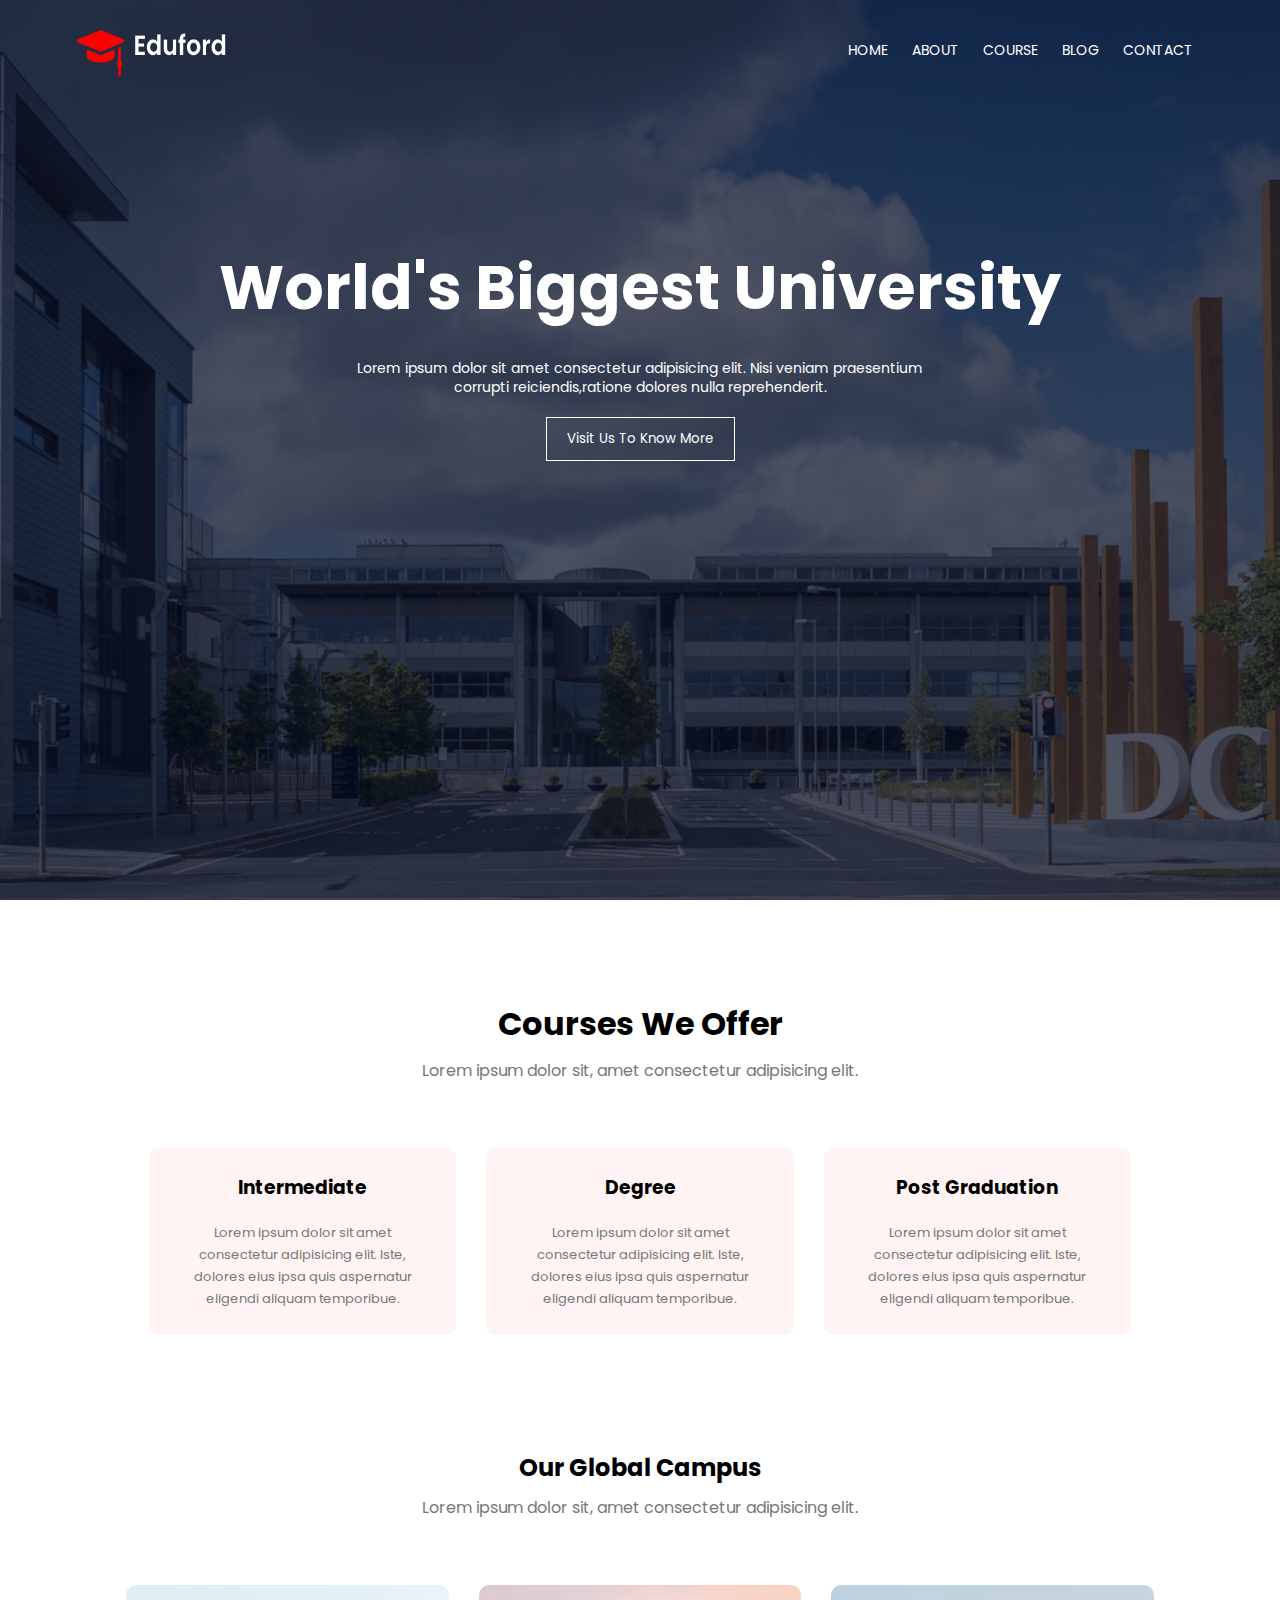
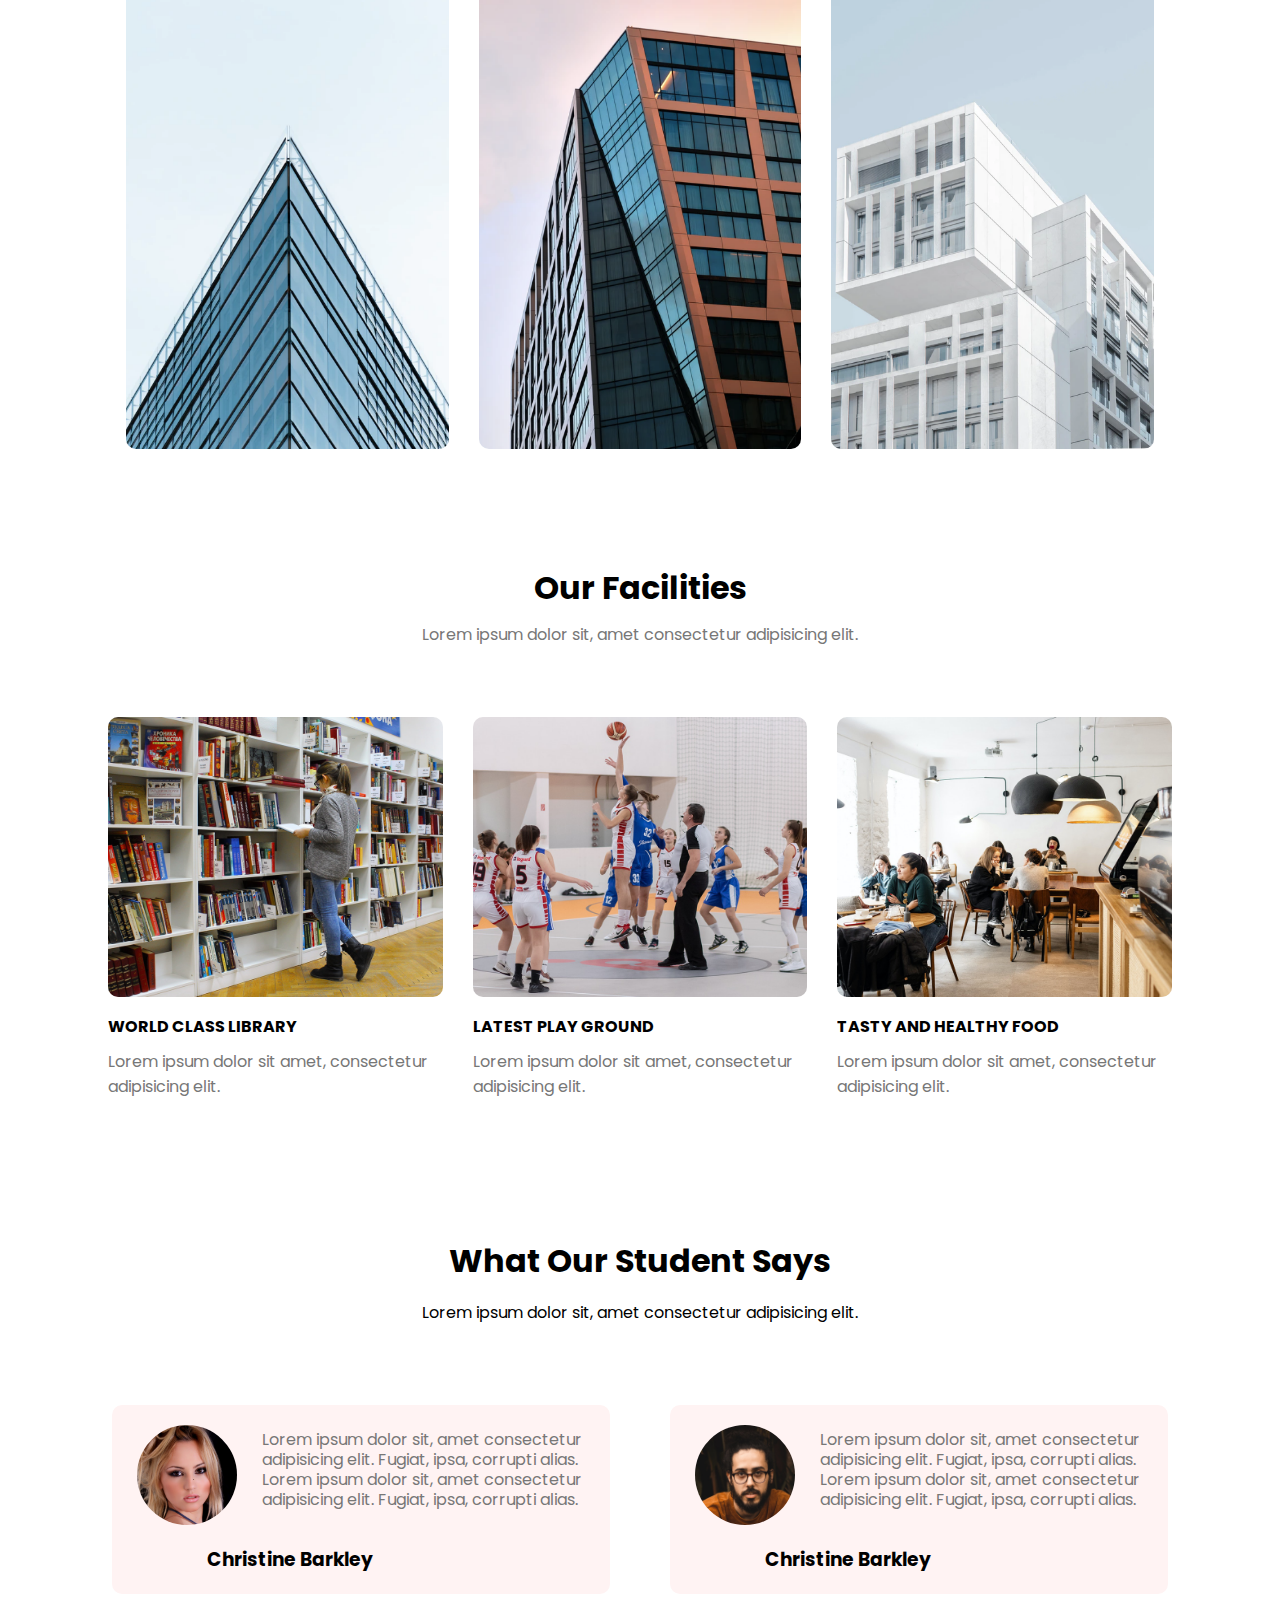
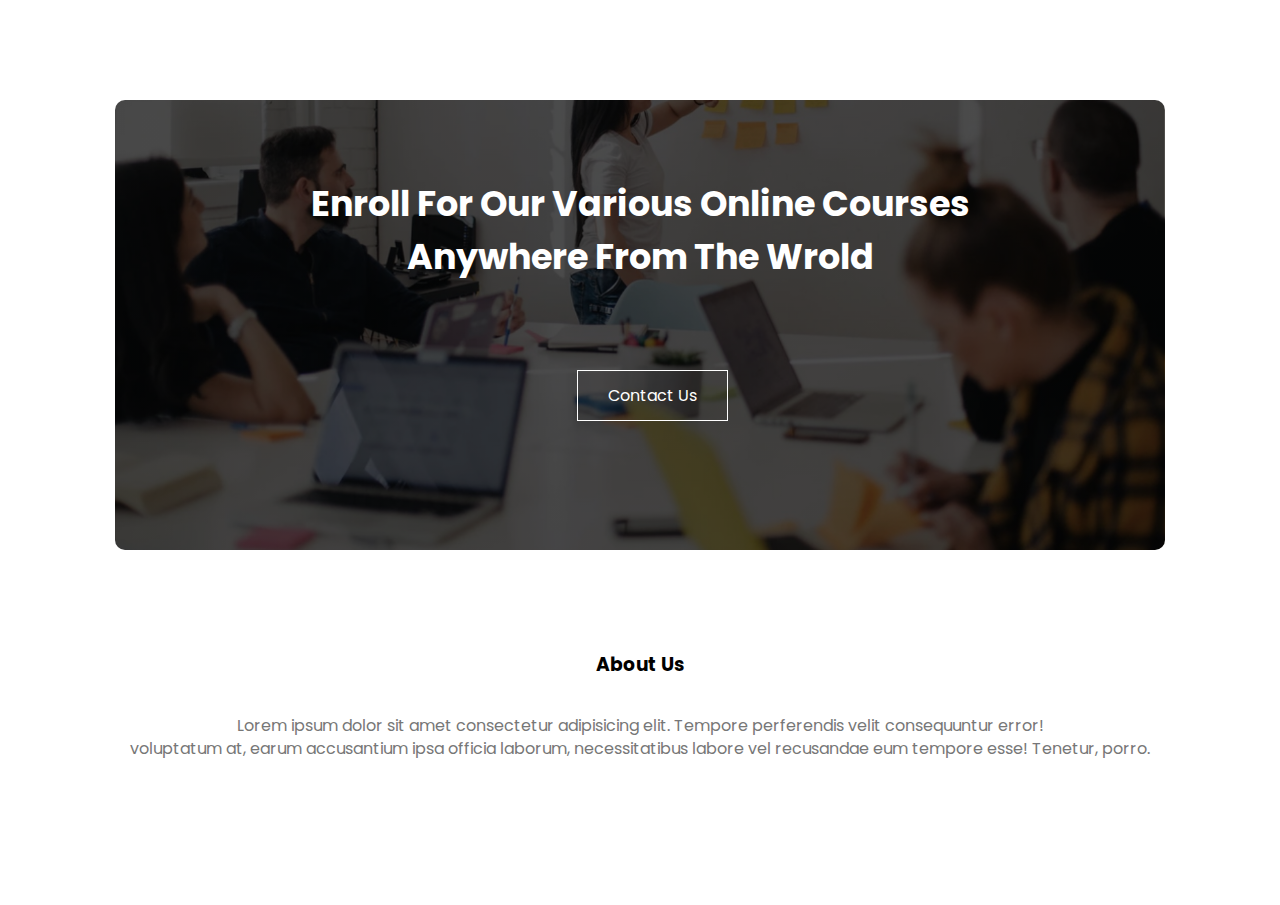
<file: index.html>
<!DOCTYPE html>
<html lang="en">
<head>
    <meta charset="UTF-8">
    <meta http-equiv="X-UA-Compatible" content="IE=edge">
    <meta name="viewport" content="width=device-width, initial-scale=1.0">
    <title>My University</title>
    <link rel="stylesheet" href="style.css">
    <link rel="preconnect" href="https://fonts.googleapis.com">
    <link rel="preconnect" href="https://fonts.gstatic.com" crossorigin>
    <link href="https://fonts.googleapis.com/css2?family=Josefin+Sans:wght@300&family=
    Poppins:wght@100;200;300;400;500&display=swap" rel="stylesheet">
    <link rel="stylesheet" href="https://cdnjs.cloudflare.com/ajax/libs/font-awesome/6.1.1/css/all.min.css" integrity="sha512-KfkfwYDsLkIlwQp6LFnl8zNdLGxu9YAA1QvwINks4PhcElQSvqcyVLLD9aMhXd13uQjoXtEKNosOWaZqXgel0g==" crossorigin="anonymous" referrerpolicy="no-referrer" />
</head>
<body>
      <!-- Hero Section -->
    <section class="hero">
     <nav class="nav">
        <img src="logo.png">
          
          <div class="list" id="menu">
            <i class="fa-solid fa-xmark" onclick="closemenu()"></i>
                <ul>
                    <li><a href="index.html">HOME</a></li>
                    <li><a href="about.html">ABOUT</a></li>
                    <li><a href="courses.html">COURSE</a></li>
                    <li><a href="blog.html">BLOG</a></li>
                    <li><a href="contactUs.html">CONTACT</a></li>
                </ul>
            </div>
             <i class="fa-solid fa-bars" onclick="openmenu()"></i>
        </nav>
        <div class="content">
            <h1>World's Biggest University</h1>
            <p>Lorem ipsum dolor sit amet consectetur adipisicing elit. Nisi veniam praesentium<br>
             corrupti reiciendis,ratione dolores nulla reprehenderit.</p>
            <button>Visit Us To Know More</button>
        </div>
    </section>
    <!-- Courses section -->
    <section class="courses">
        <div class="header">
            <h1>Courses We Offer</h1>
            <p>Lorem ipsum dolor sit, amet consectetur adipisicing elit.</p>
        </div>
        <div class="row">
            <div class="col">
                <h3>Intermediate</h3>
                <p>Lorem ipsum dolor sit amet consectetur adipisicing elit. Iste, dolores eius 
                    ipsa quis aspernatur eligendi aliquam temporibue.</p>
            </div>
            <div class="col">
                <h3>Degree</h3>
                <p>Lorem ipsum dolor sit amet consectetur adipisicing elit. Iste, dolores eius 
                    ipsa quis aspernatur eligendi aliquam temporibue.</p>
            </div>
            <div class="col">
                <h3>Post Graduation</h3>
                <p>Lorem ipsum dolor sit amet consectetur adipisicing elit. Iste, dolores eius 
                    ipsa quis aspernatur eligendi aliquam temporibue.</p>
            </div>
        </div>
    </section> 
    <!-- Section global campus -->
     <div class="global-campus">
        <div class="campus-header">
            <h1>Our Global Campus</h1>
            <p>Lorem ipsum dolor sit, amet consectetur adipisicing elit.</p>
        </div>
       <div class="campus-row">
        <div class="campus-col">
            <img src="london.png">
            <div class="layer">
                <h3>LONDON</h3>
            </div>
        </div>
        <div class="campus-col">
            <img src="newyork.png">
            <div class="layer">
                <h3>NEW YORK</h3>
            </div>
        </div>
        <div class="campus-col">
            <img src="washington.png">
            <div class="layer">
                <h3>WASHINGTON</h3>
            </div>
        </div>
       </div>
     
    </div> 
    <!-- Facilities -->
     <div class="facilities">
        <div class="facilities-header">
            <h1>Our Facilities</h1>
            <p>Lorem ipsum dolor sit, amet consectetur adipisicing elit.</p>
        </div>
        <div class="facilities-row">
            <div class="facilities-col">
                <img src="library.png">
                <h3>WORLD CLASS LIBRARY</h3>
                <P>Lorem ipsum dolor sit amet, consectetur adipisicing elit.</P>
            </div>
            <div class="facilities-col">
                <img src="basketball.png">
                <h3>LATEST PLAY GROUND</h3>
                <P>Lorem ipsum dolor sit amet, consectetur adipisicing elit. </P>
            </div>
            <div class="facilities-col">
                <img src="cafeteria.png">
                <h3>TASTY AND HEALTHY FOOD</h3>
                <P>Lorem ipsum dolor sit amet, consectetur adipisicing elit. </P>
            </div>
        </div>
    </div>
    
    <!-- students reviews -->
    <div class="reviews">
        <div class="reviews-header">
            <h1>What Our Student Says</h1>
            <p>Lorem ipsum dolor sit, amet consectetur adipisicing elit.</p>
        </div>
        <div class="reviews-row">
           <div class="reviews-col">
            <div class="rev">
                <img src="user1.jpg">
                <p>Lorem ipsum dolor sit, amet consectetur adipisicing elit. Fugiat, ipsa, corrupti alias.
                    Lorem ipsum dolor sit, amet consectetur adipisicing elit. Fugiat, ipsa, corrupti alias.
                </p>
            </div>
            <h3>Christine Barkley</h3>
            <div class="stars">
            <i class="fa-solid fa-star"></i>
            <i class="fa-solid fa-star"></i>
            <i class="fa-solid fa-star"></i>
            <i class="fa-solid fa-star"></i>
            <i class="fa-solid fa-star-half-stroke"></i>
            </div>
           
           </div>
        
        <div class="reviews-col">
            <div class="rev">
                <img src="user2.jpg">
                <p>Lorem ipsum dolor sit, amet consectetur adipisicing elit. Fugiat, ipsa, corrupti alias.
                    Lorem ipsum dolor sit, amet consectetur adipisicing elit. Fugiat, ipsa, corrupti alias.
                </p>
            </div>
            <h3>Christine Barkley</h3>
            <div class="stars">
                <i class="fa-solid fa-star"></i>
                <i class="fa-solid fa-star"></i>
                <i class="fa-solid fa-star"></i>
                <i class="fa-solid fa-star"></i>
                <i class="fa-solid fa-star-half-stroke"></i>
                </div>
           </div>
        </div>
    </div>
    <div class="enroll">
        <h1>Enroll For Our Various Online Courses <br>Anywhere From The Wrold</h1> 
       <a href="#">Contact Us</a>
    </div>
    <!-- footer -->
    <div class="footer">
        <h3>About Us</h3>
        <p>Lorem ipsum dolor sit amet consectetur adipisicing elit. Tempore perferendis velit consequuntur error! <br> voluptatum at, earum accusantium ipsa officia laborum, necessitatibus labore vel recusandae eum tempore esse! Tenetur, porro.</p>
        <i class="fa-brands fa-facebook-f"></i>
        <i class="fa-brands fa-instagram"></i>
        <i class="fa-brands fa-twitter"></i>
        <i class="fa-brands fa-linkedin-in"></i>
    </div>
     <script>
        var manu = document.getElementById("menu");
        function openmenu(){
            manu.style.right="0"
        }
        function closemenu(){
            manu.style.right =  "-200px"
        }
    </script> 
   
</body>
</html>
</file>
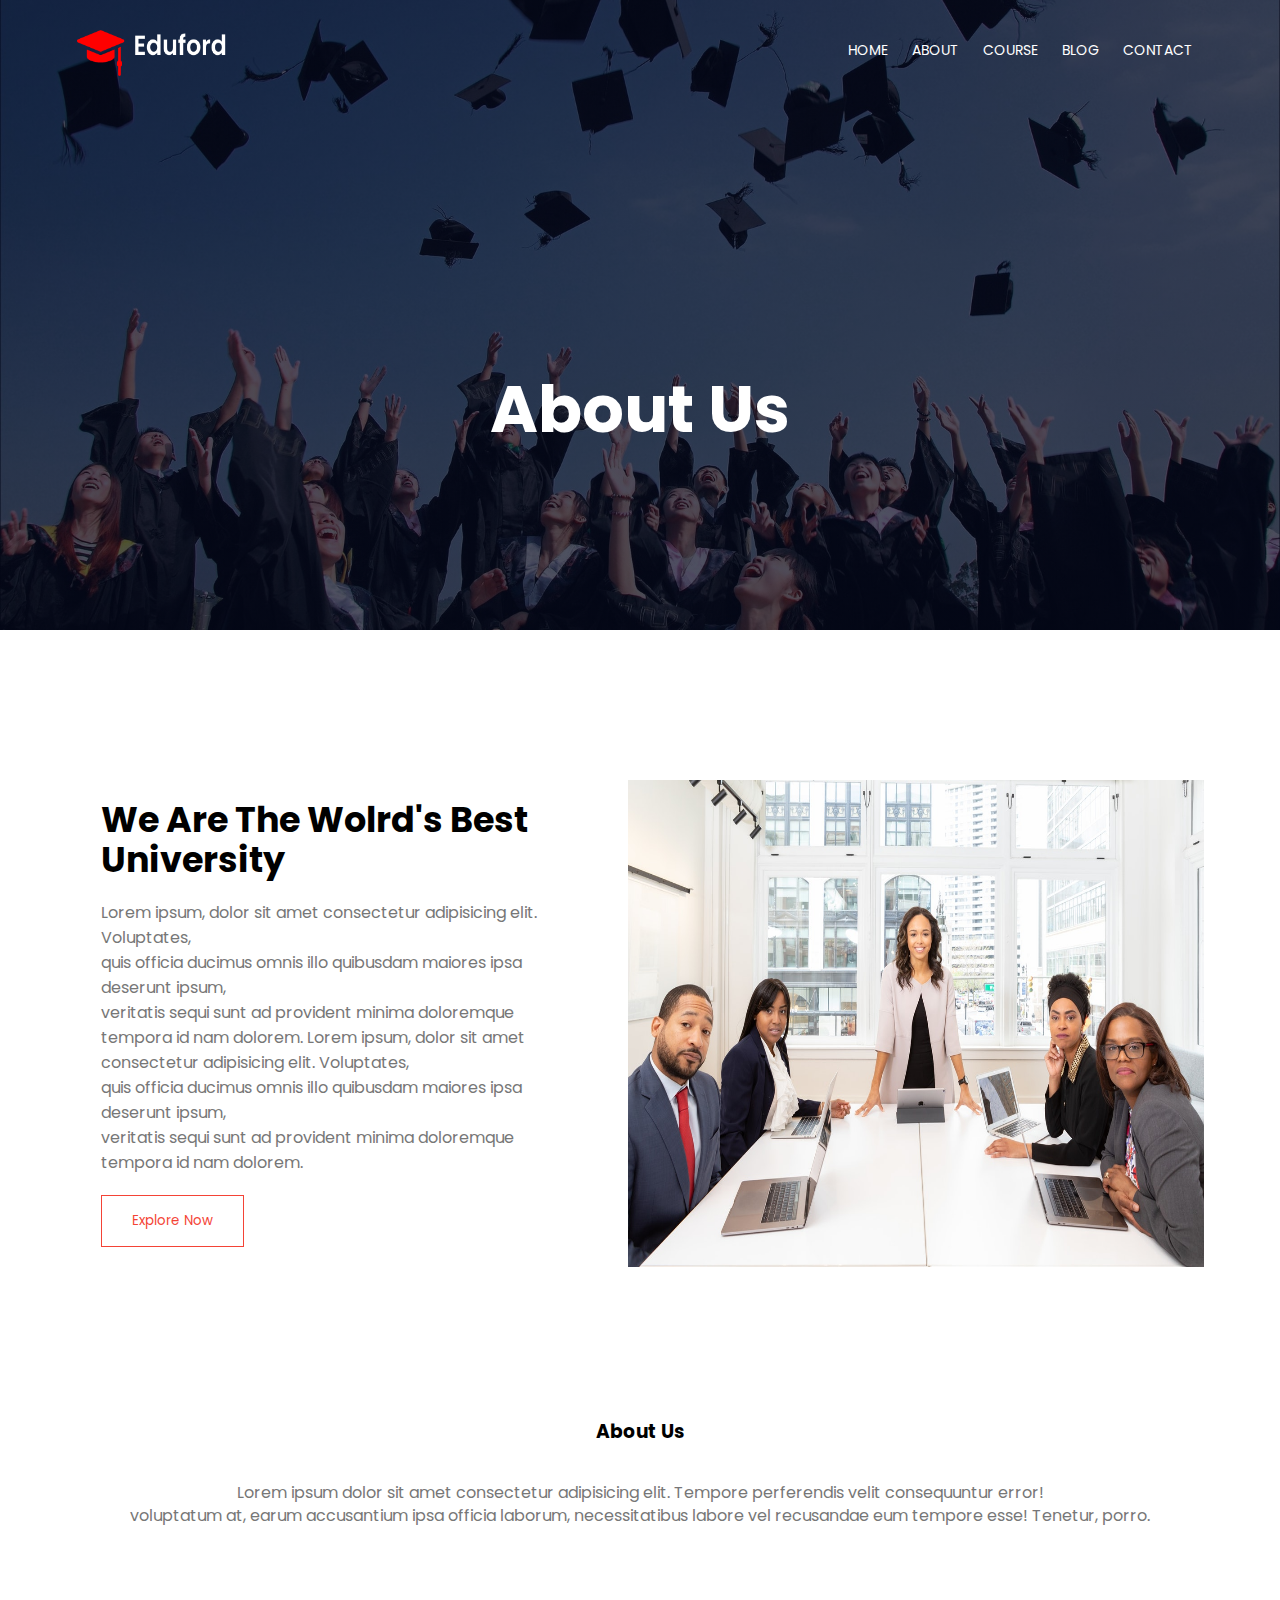
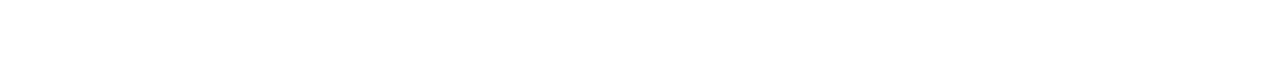
<file: about.html>
<!DOCTYPE html>
<html lang="en">
<head>
    <meta charset="UTF-8">
    <meta http-equiv="X-UA-Compatible" content="IE=edge">
    <meta name="viewport" content="width=device-width, initial-scale=1.0">
    <title>My University</title>
    <link rel="stylesheet" href="style.css">
    <link rel="preconnect" href="https://fonts.googleapis.com">
    <link rel="preconnect" href="https://fonts.gstatic.com" crossorigin>
    <link href="https://fonts.googleapis.com/css2?family=Josefin+Sans:wght@300&family=
    Poppins:wght@100;200;300;400;500&display=swap" rel="stylesheet">
    <link rel="stylesheet" href="https://cdnjs.cloudflare.com/ajax/libs/font-awesome/6.1.1/css/all.min.css" integrity="sha512-KfkfwYDsLkIlwQp6LFnl8zNdLGxu9YAA1QvwINks4PhcElQSvqcyVLLD9aMhXd13uQjoXtEKNosOWaZqXgel0g==" crossorigin="anonymous" referrerpolicy="no-referrer" />
</head>
<body>
      <!-- Hero Section -->
    <section class="sub-header">
     <nav class="nav">
        <img src="logo.png">
          
          <div class="list" id="menu">
            <i class="fa-solid fa-xmark" onclick="closemenu()"></i>
                <ul>
                    <li><a href="index.html">HOME</a></li>
                    <li><a href="about.html">ABOUT</a></li>
                    <li><a href="courses.html">COURSE</a></li>
                    <li><a href="blog.html">BLOG</a></li>
                    <li><a href="contactUs.html">CONTACT</a></li>
                </ul>
            </div>
             <i class="fa-solid fa-bars" onclick="openmenu()"></i>
        </nav>
        <div class="content">
           <h1 id="content-h1">About Us</h1>
        </div>
    </section>
    <section class="about-row">
        <div class="about-col-1">
            <h2>We Are The Wolrd's Best <br>University</h2>
            <p>Lorem ipsum, dolor sit amet consectetur adipisicing elit. Voluptates,<br>
             quis officia ducimus omnis illo quibusdam maiores ipsa deserunt ipsum, <br>veritatis sequi sunt ad provident minima doloremque tempora id nam dolorem.
             Lorem ipsum, dolor sit amet consectetur adipisicing elit. Voluptates,<br>
             quis officia ducimus omnis illo quibusdam maiores ipsa deserunt ipsum, <br>veritatis sequi sunt ad provident minima doloremque tempora id nam dolorem.</p>
             <button>Explore Now</button>
        </div>
        <div class="about-col-2">
           <img src="about.jpg">
        </div>
    </section>
    
    <!-- footer -->
    <div class="footer">
        <h3>About Us</h3>
        <p>Lorem ipsum dolor sit amet consectetur adipisicing elit. Tempore perferendis velit consequuntur error! <br> voluptatum at, earum accusantium ipsa officia laborum, necessitatibus labore vel recusandae eum tempore esse! Tenetur, porro.</p>
        <i class="fa-brands fa-facebook-f"></i>
        <i class="fa-brands fa-instagram"></i>
        <i class="fa-brands fa-twitter"></i>
        <i class="fa-brands fa-linkedin-in"></i>
    </div>
     <script>
        var manu = document.getElementById("menu");
        function openmenu(){
            manu.style.right="0"
        }
        function closemenu(){
            manu.style.right =  "-200px"
        }
    </script> 
   
</body>
</html>
</file>
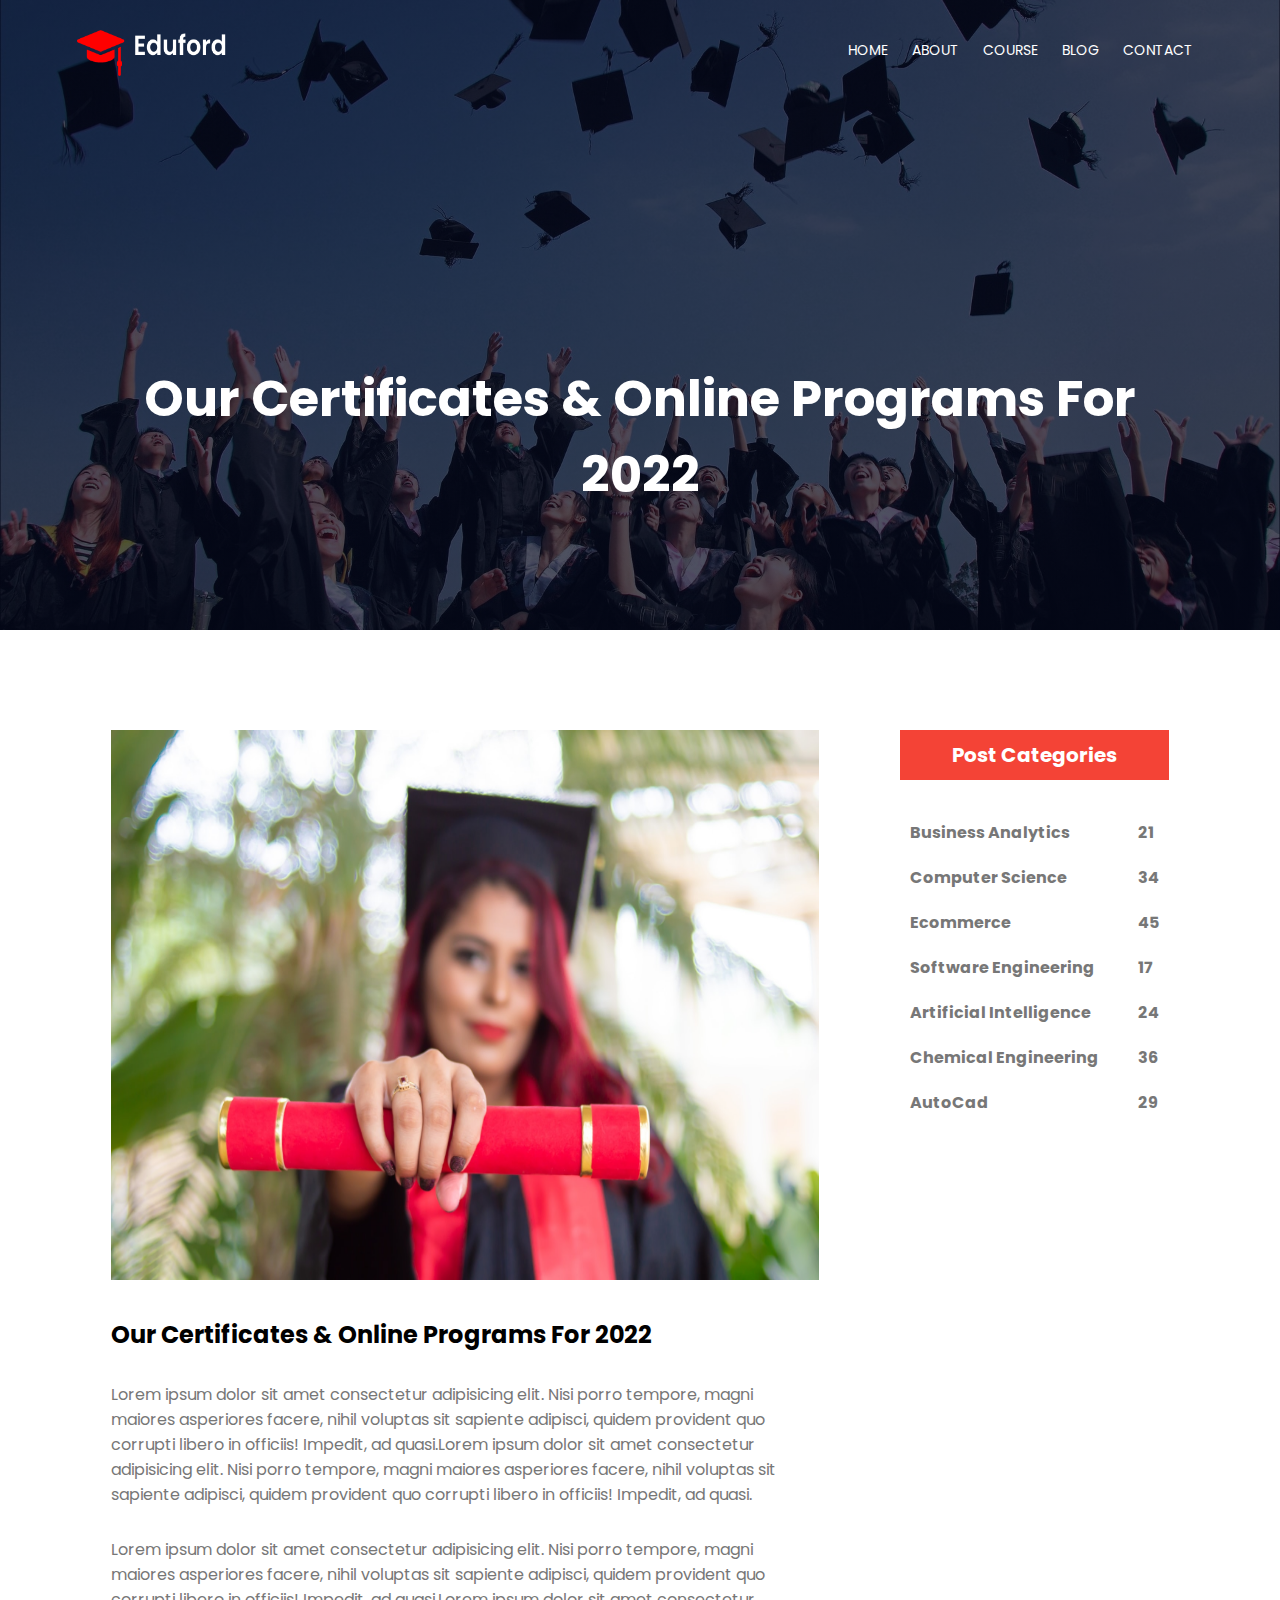
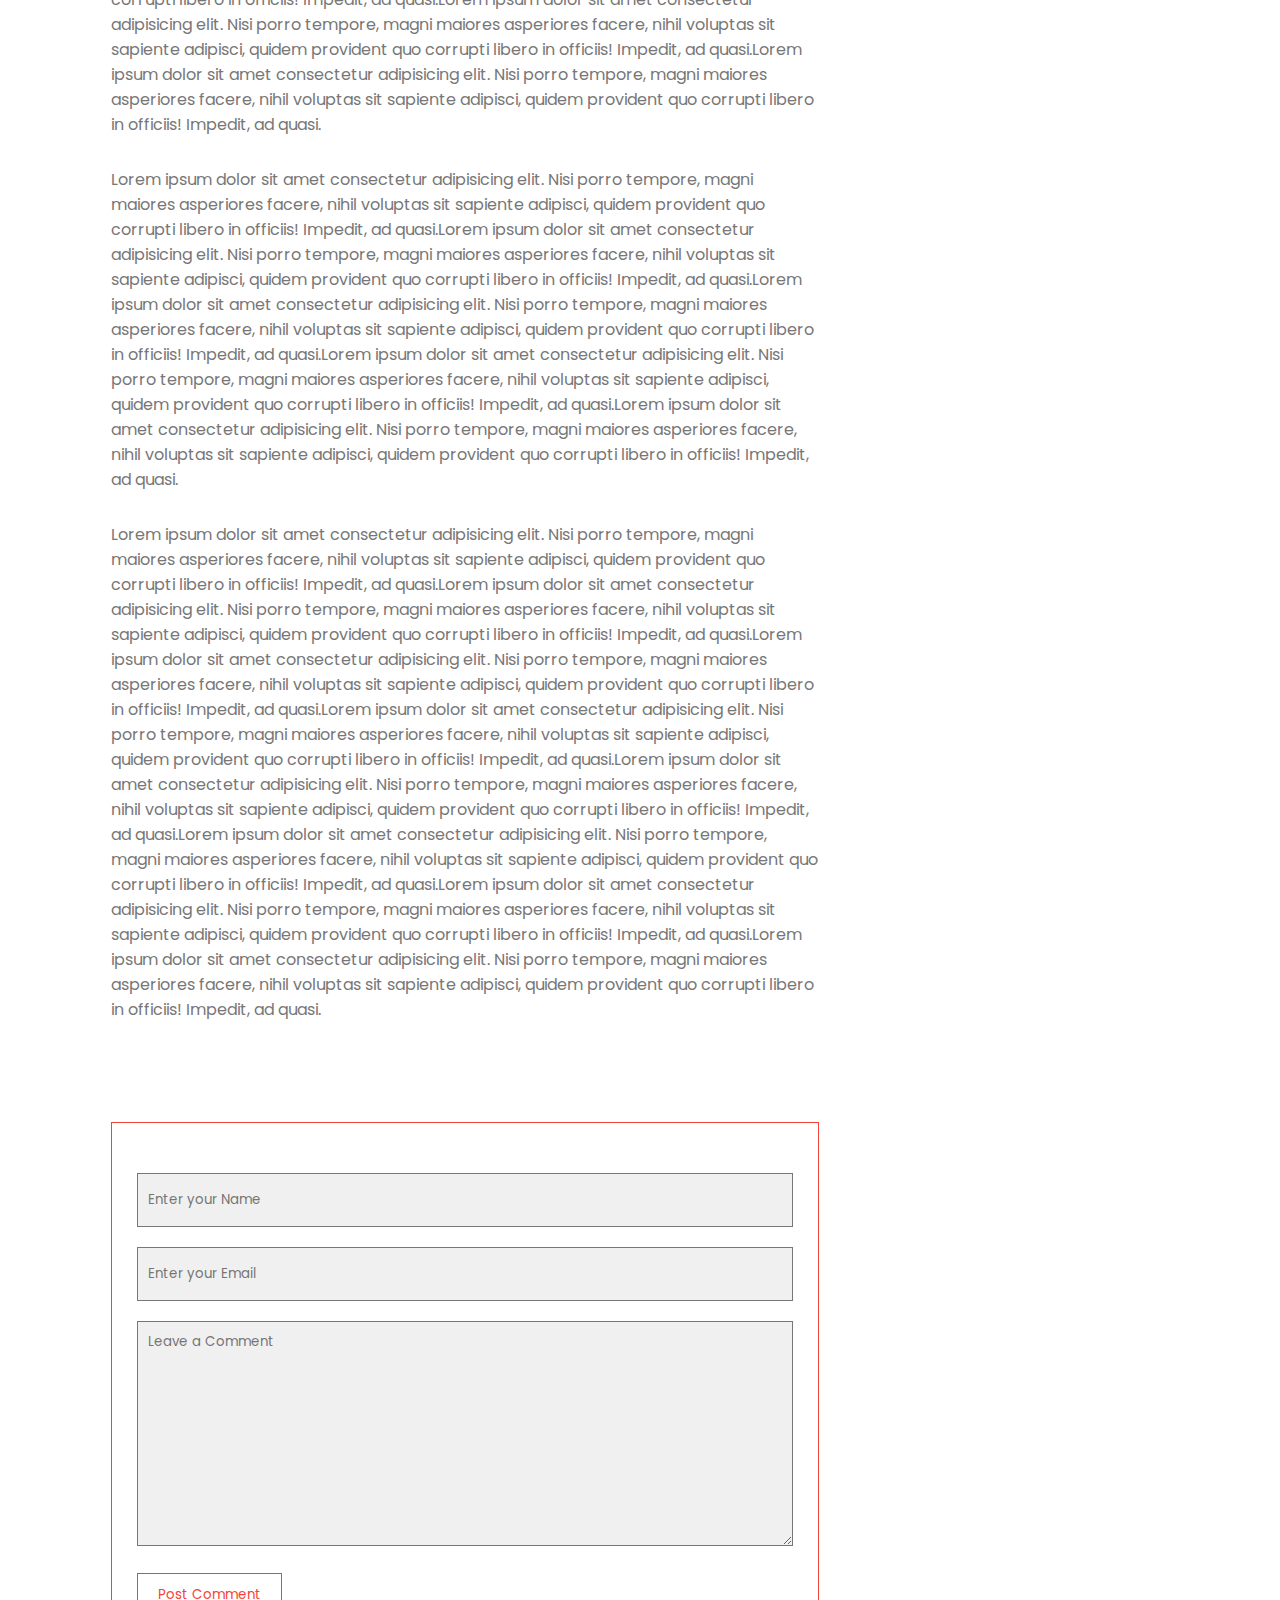
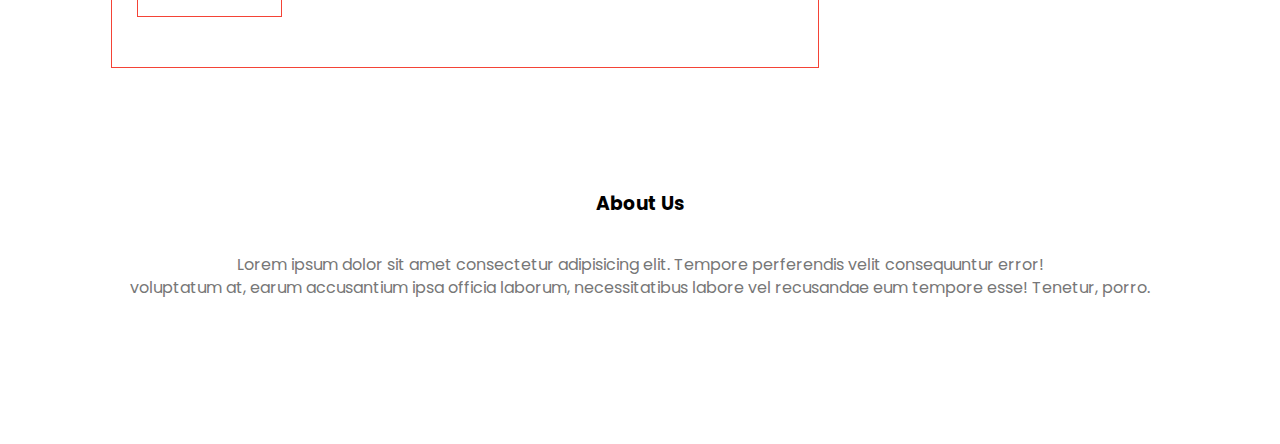
<file: blog.html>
<!DOCTYPE html>
<html lang="en">
<head>
    <meta charset="UTF-8">
    <meta http-equiv="X-UA-Compatible" content="IE=edge">
    <meta name="viewport" content="width=device-width, initial-scale=1.0">
    <title>My University</title>
    <link rel="stylesheet" href="style.css">
    <link rel="preconnect" href="https://fonts.googleapis.com">
    <link rel="preconnect" href="https://fonts.gstatic.com" crossorigin>
    <link href="https://fonts.googleapis.com/css2?family=Josefin+Sans:wght@300&family=
    Poppins:wght@100;200;300;400;500&display=swap" rel="stylesheet">
    <link rel="stylesheet" href="https://cdnjs.cloudflare.com/ajax/libs/font-awesome/6.1.1/css/all.min.css" integrity="sha512-KfkfwYDsLkIlwQp6LFnl8zNdLGxu9YAA1QvwINks4PhcElQSvqcyVLLD9aMhXd13uQjoXtEKNosOWaZqXgel0g==" crossorigin="anonymous" referrerpolicy="no-referrer" />
</head>
<body>
      <!-- Hero Section -->
    <section class="sub-header">
     <nav class="nav">
        <img src="logo.png">
          
          <div class="list" id="menu">
            <i class="fa-solid fa-xmark" onclick="closemenu()"></i>
                <ul>
                    <li><a href="index.html">HOME</a></li>
                    <li><a href="about.html">ABOUT</a></li>
                    <li><a href="courses.html">COURSE</a></li>
                    <li><a href="blog.html">BLOG</a></li>
                    <li><a href="contactUs.html">CONTACT</a></li>
                </ul>
            </div>
             <i class="fa-solid fa-bars" onclick="openmenu()"></i>
        </nav>
        <div class="content">
           <h1 id="certificates-h1">Our Certificates & Online Programs For 2022</h1>
        </div>
    </section>
    <!-- Blog section -->
          

        <section class="blog">
            <div class="blog-row">
                <div class="blog-row-left">
                    <img src="certificate.jpg">
                        <h2>Our Certificates & Online Programs For 2022</h2>
                        <p>Lorem ipsum dolor sit amet consectetur adipisicing elit. Nisi porro tempore, 
                            magni maiores asperiores facere, nihil voluptas sit sapiente adipisci, quidem provident 
                            quo corrupti libero in officiis! Impedit, ad quasi.Lorem ipsum dolor sit amet consectetur adipisicing elit. Nisi porro tempore, 
                            magni maiores asperiores facere, nihil voluptas sit sapiente adipisci, quidem provident 
                            quo corrupti libero in officiis! Impedit, ad quasi.</p>
                            <p>Lorem ipsum dolor sit amet consectetur adipisicing elit. Nisi porro tempore, 
                            magni maiores asperiores facere, nihil voluptas sit sapiente adipisci, quidem provident 
                            quo corrupti libero in officiis! Impedit, ad quasi.Lorem ipsum dolor sit amet consectetur adipisicing elit. Nisi porro tempore, 
                            magni maiores asperiores facere, nihil voluptas sit sapiente adipisci, quidem provident 
                            quo corrupti libero in officiis! Impedit, ad quasi.Lorem ipsum dolor sit amet consectetur adipisicing elit. Nisi porro tempore, 
                            magni maiores asperiores facere, nihil voluptas sit sapiente adipisci, quidem provident 
                            quo corrupti libero in officiis! Impedit, ad quasi.</p>
                            <p>Lorem ipsum dolor sit amet consectetur adipisicing elit. Nisi porro tempore, 
                            magni maiores asperiores facere, nihil voluptas sit sapiente adipisci, quidem provident 
                            quo corrupti libero in officiis! Impedit, ad quasi.Lorem ipsum dolor sit amet consectetur adipisicing elit. Nisi porro tempore, 
                            magni maiores asperiores facere, nihil voluptas sit sapiente adipisci, quidem provident 
                            quo corrupti libero in officiis! Impedit, ad quasi.Lorem ipsum dolor sit amet consectetur adipisicing elit. Nisi porro tempore, 
                            magni maiores asperiores facere, nihil voluptas sit sapiente adipisci, quidem provident 
                            quo corrupti libero in officiis! Impedit, ad quasi.Lorem ipsum dolor sit amet consectetur adipisicing elit. Nisi porro tempore, 
                            magni maiores asperiores facere, nihil voluptas sit sapiente adipisci, quidem provident 
                            quo corrupti libero in officiis! Impedit, ad quasi.Lorem ipsum dolor sit amet consectetur adipisicing elit. Nisi porro tempore, 
                            magni maiores asperiores facere, nihil voluptas sit sapiente adipisci, quidem provident 
                            quo corrupti libero in officiis! Impedit, ad quasi.</p>
                           <p>Lorem ipsum dolor sit amet consectetur adipisicing elit. Nisi porro tempore, 
                            magni maiores asperiores facere, nihil voluptas sit sapiente adipisci, quidem provident 
                            quo corrupti libero in officiis! Impedit, ad quasi.Lorem ipsum dolor sit amet consectetur adipisicing elit. Nisi porro tempore, 
                            magni maiores asperiores facere, nihil voluptas sit sapiente adipisci, quidem provident 
                            quo corrupti libero in officiis! Impedit, ad quasi.Lorem ipsum dolor sit amet consectetur adipisicing elit. Nisi porro tempore, 
                            magni maiores asperiores facere, nihil voluptas sit sapiente adipisci, quidem provident 
                            quo corrupti libero in officiis! Impedit, ad quasi.Lorem ipsum dolor sit amet consectetur adipisicing elit. Nisi porro tempore, 
                            magni maiores asperiores facere, nihil voluptas sit sapiente adipisci, quidem provident 
                            quo corrupti libero in officiis! Impedit, ad quasi.Lorem ipsum dolor sit amet consectetur adipisicing elit. Nisi porro tempore, 
                            magni maiores asperiores facere, nihil voluptas sit sapiente adipisci, quidem provident 
                            quo corrupti libero in officiis! Impedit, ad quasi.Lorem ipsum dolor sit amet consectetur adipisicing elit. Nisi porro tempore, 
                            magni maiores asperiores facere, nihil voluptas sit sapiente adipisci, quidem provident 
                            quo corrupti libero in officiis! Impedit, ad quasi.Lorem ipsum dolor sit amet consectetur adipisicing elit. Nisi porro tempore, 
                            magni maiores asperiores facere, nihil voluptas sit sapiente adipisci, quidem provident 
                            quo corrupti libero in officiis! Impedit, ad quasi.Lorem ipsum dolor sit amet consectetur adipisicing elit. Nisi porro tempore, 
                            magni maiores asperiores facere, nihil voluptas sit sapiente adipisci, quidem provident 
                            quo corrupti libero in officiis! Impedit, ad quasi.</p>

                           
                                <form class="form">
                                      <input type="text" placeholder="Enter your Name"><br>
                                      <input type="Email" placeholder="Enter your Email"><br>
                                      <textarea placeholder="Leave a Comment" rows="10"></textarea><br>
                                      <button>Post Comment</button>
                                </form>
                            
                  
                </div>
                <div class="blog-row-right">
                    <h2>Post Categories</h2>
                    <div class="inner-post">
                        <div class="analytics">
                            <h4>Business Analytics</h4>
                            <h4>Computer Science</h4>
                            <h4>Ecommerce</h4>
                            <h4>Software Engineering</h4>
                            <h4>Artificial Intelligence</h4>
                            <h4>Chemical Engineering</h4>
                            <h4>AutoCad</h4>
                        </div>
                        <div class="numbers">
                            <h4>21</h4>
                            <h4>34</h4>
                            <h4>45</h4>
                            <h4>17</h4>
                            <h4>24</h4>
                            <h4>36</h4>
                            <h4>29</h4>
                        </div>
                    </div> 
                </div>
            </div>
        </section>
       
    </div>
  
    
    <!-- footer -->
    <div class="footer">
        <h3>About Us</h3>
        <p>Lorem ipsum dolor sit amet consectetur adipisicing elit. Tempore perferendis velit consequuntur error! <br> voluptatum at, earum accusantium ipsa officia laborum, necessitatibus labore vel recusandae eum tempore esse! Tenetur, porro.</p>
        <i class="fa-brands fa-facebook-f"></i>
        <i class="fa-brands fa-instagram"></i>
        <i class="fa-brands fa-twitter"></i>
        <i class="fa-brands fa-linkedin-in"></i>
    </div>
     <script>
        var manu = document.getElementById("menu");
        function openmenu(){
            manu.style.right="0"
        }
        function closemenu(){
            manu.style.right =  "-200px"
        }
    </script> 
   
</body>
</html>
</file>
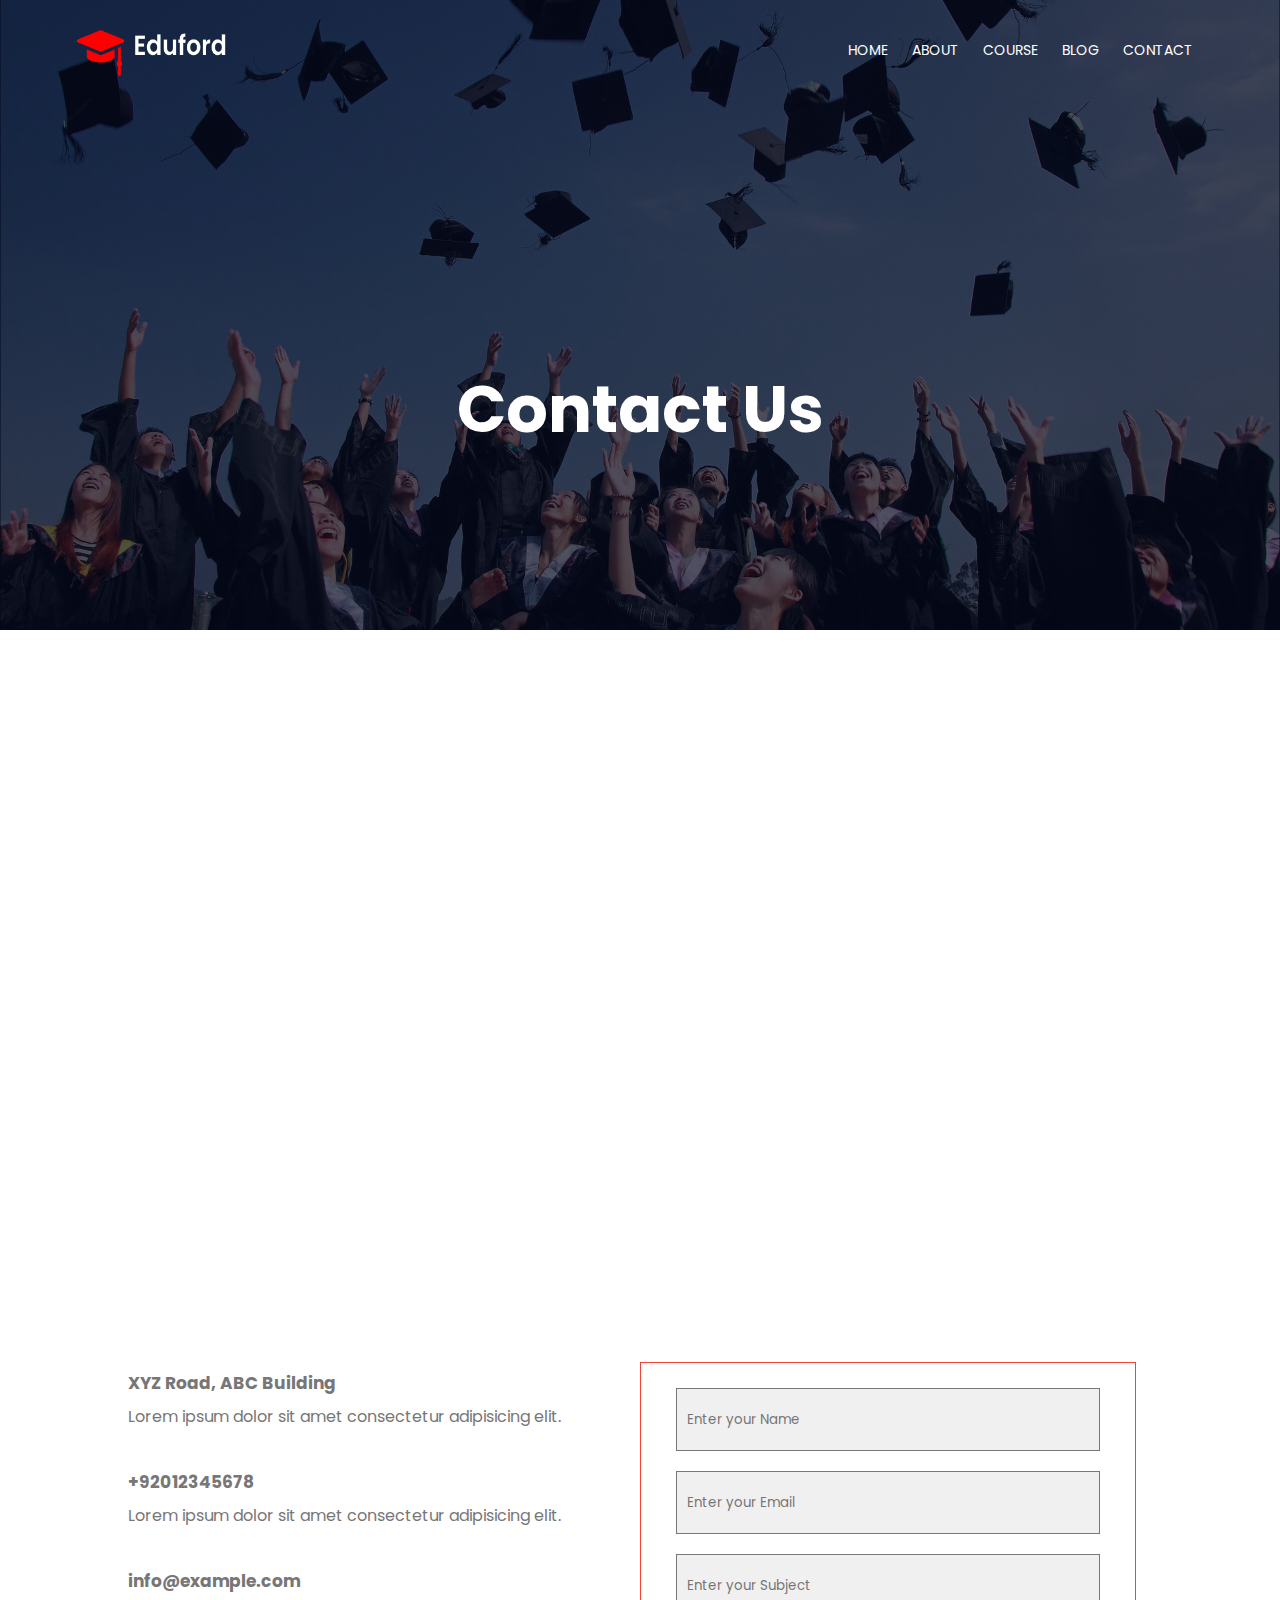
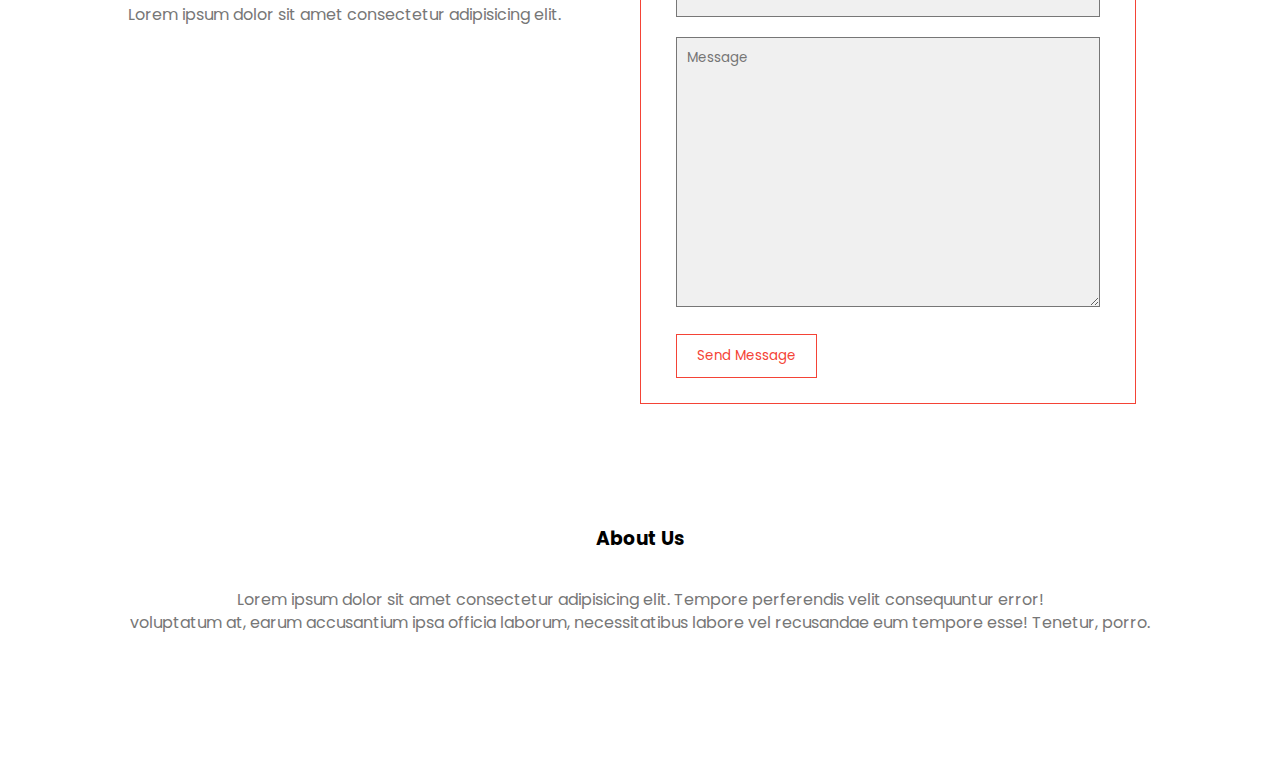
<file: contactUs.html>
<!DOCTYPE html>
<html lang="en">

<head>
    <meta charset="UTF-8">
    <meta http-equiv="X-UA-Compatible" content="IE=edge">
    <meta name="viewport" content="width=device-width, initial-scale=1.0">
    <title>My University</title>
    <link rel="stylesheet" href="style.css">
    <link rel="preconnect" href="https://fonts.googleapis.com">
    <link rel="preconnect" href="https://fonts.gstatic.com" crossorigin>
    <link href="https://fonts.googleapis.com/css2?family=Josefin+Sans:wght@300&family=
    Poppins:wght@100;200;300;400;500&display=swap" rel="stylesheet">
    <link rel="stylesheet" href="https://cdnjs.cloudflare.com/ajax/libs/font-awesome/6.1.1/css/all.min.css"
        integrity="sha512-KfkfwYDsLkIlwQp6LFnl8zNdLGxu9YAA1QvwINks4PhcElQSvqcyVLLD9aMhXd13uQjoXtEKNosOWaZqXgel0g=="
        crossorigin="anonymous" referrerpolicy="no-referrer" />
</head>

<body>
    <!-- Hero Section -->
    <section class="sub-header">
        <nav class="nav">
            <img src="logo.png">

            <div class="list" id="menu">
                <i class="fa-solid fa-xmark" onclick="closemenu()"></i>
                <ul>
                    <li><a href="index.html">HOME</a></li>
                    <li><a href="about.html">ABOUT</a></li>
                    <li><a href="courses.html">COURSE</a></li>
                    <li><a href="blog.html">BLOG</a></li>
                    <li><a href="contactUs.html">CONTACT</a></li>
                </ul>
            </div>
            <i class="fa-solid fa-bars" onclick="openmenu()"></i>
        </nav>
        <div class="content">
            <h1 id="contact-id">Contact Us</h1>
        </div>
    </section>
    <!-- Contact us section -->
    <div class="location">
        <iframe
            src="https://www.google.com/maps/embed?pb=!1m18!1m12!1m3!1d435518.6817829184!2d74.0541916138194!3d31.483220875157084!2m3!1f0!2f0!3f0!3m2!1i1024!2i768!4f13.1!3m3!1m2!1s0x39190483e58107d9%3A0xc23abe6ccc7e2462!2sLahore%2C%20Punjab%2C%20Pakistan!5e0!3m2!1sen!2s!4v1658604195444!5m2!1sen!2s"
            width="600" height="450" style="border:0;" allowfullscreen="" loading="lazy"
            referrerpolicy="no-referrer-when-downgrade"></iframe>
    </div>

    <div class="loc-row">
        <div class="loc-col-1">
            <div class="icon">
                <div class="icon-inner">
                    <i class="fa-solid fa-house-chimney"></i>
                </div>
                <div class="icon-inner">
                    <i class="fa-solid fa-phone"></i>
                </div>
                <div class="icon-inner">
                    <i class="fa-solid fa-envelope"></i>
                </div>
            </div>
            <div class="address">
                <h5>XYZ Road, ABC Building</h5>
                <p>Lorem ipsum dolor sit amet consectetur adipisicing elit.</p>
                <h5>+92012345678</h5>
                <p>Lorem ipsum dolor sit amet consectetur adipisicing elit.</p>
                <h5>info@example.com</h5>
                <p>Lorem ipsum dolor sit amet consectetur adipisicing elit.</p>
            </div>

        </div>
        <div class="loc-col-2">
            <form class="contact-form">
                <input type="text" placeholder="Enter your Name"><br>
                <input type="Email" placeholder="Enter your Email"><br>
                <input type="text" placeholder="Enter your Subject"><br>
                <textarea placeholder="Message"></textarea><br>
                <button>Send Message</button>
          </form>
        </div>
    </div>

    <!-- footer -->
    <div class="footer">
        <h3>About Us</h3>
        <p>Lorem ipsum dolor sit amet consectetur adipisicing elit. Tempore perferendis velit consequuntur error! <br>
            voluptatum at, earum accusantium ipsa officia laborum, necessitatibus labore vel recusandae eum tempore
            esse! Tenetur, porro.</p>
        <i class="fa-brands fa-facebook-f"></i>
        <i class="fa-brands fa-instagram"></i>
        <i class="fa-brands fa-twitter"></i>
        <i class="fa-brands fa-linkedin-in"></i>
    </div>
    <script>
        var manu = document.getElementById("menu");
        function openmenu() {
            manu.style.right = "0"
        }
        function closemenu() {
            manu.style.right = "-200px"
        }
    </script>

</body>

</html>
</file>
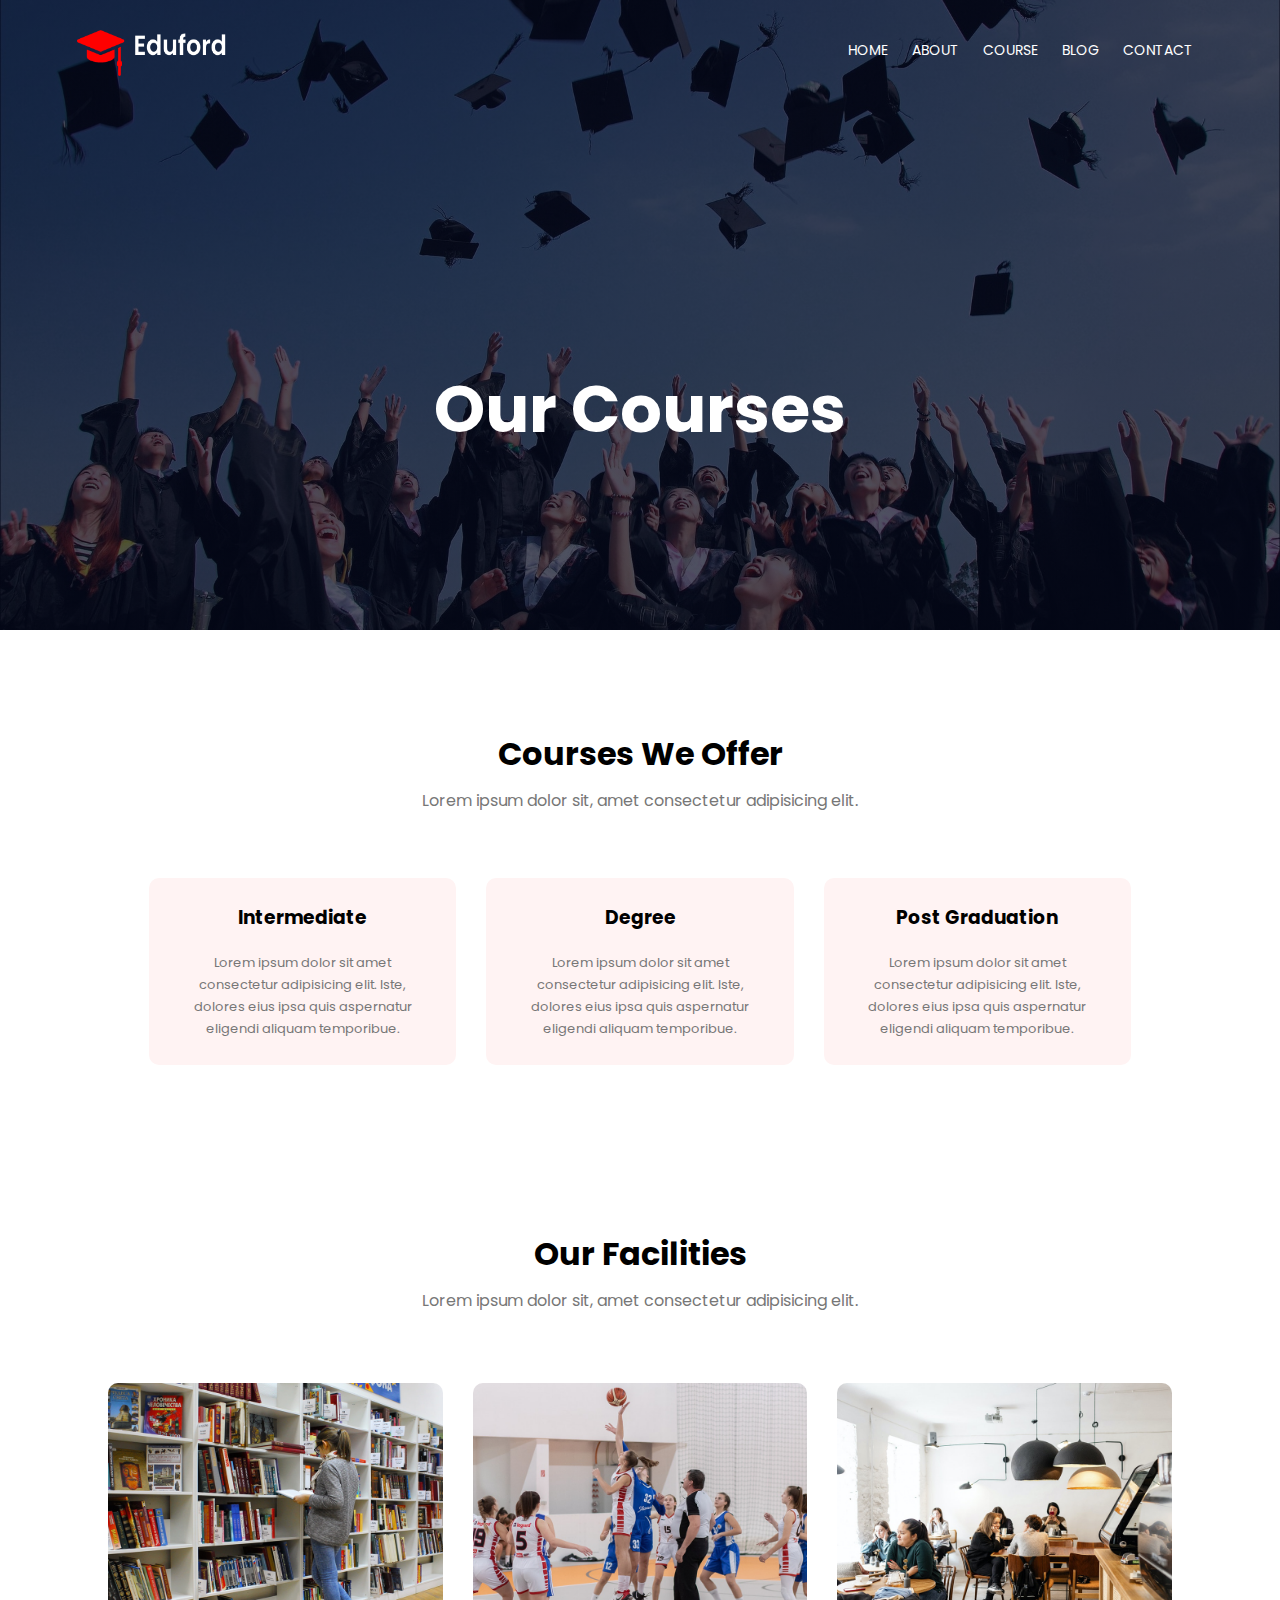
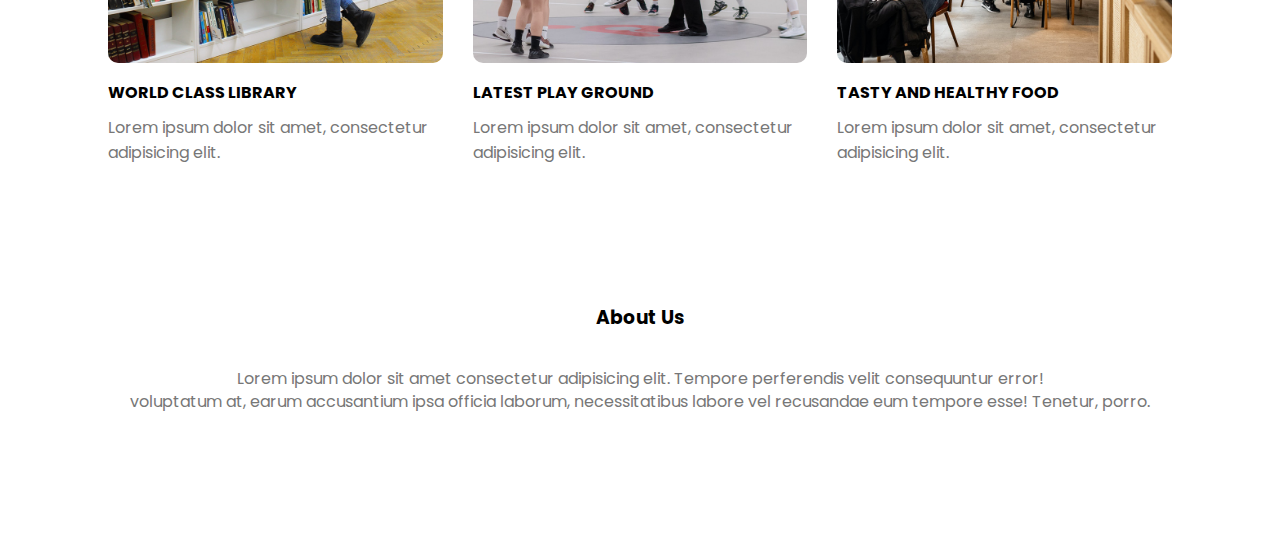
<file: courses.html>
<!DOCTYPE html>
<html lang="en">
<head>
    <meta charset="UTF-8">
    <meta http-equiv="X-UA-Compatible" content="IE=edge">
    <meta name="viewport" content="width=device-width, initial-scale=1.0">
    <title>My University</title>
    <link rel="stylesheet" href="style.css">
    <link rel="preconnect" href="https://fonts.googleapis.com">
    <link rel="preconnect" href="https://fonts.gstatic.com" crossorigin>
    <link href="https://fonts.googleapis.com/css2?family=Josefin+Sans:wght@300&family=
    Poppins:wght@100;200;300;400;500&display=swap" rel="stylesheet">
    <link rel="stylesheet" href="https://cdnjs.cloudflare.com/ajax/libs/font-awesome/6.1.1/css/all.min.css" integrity="sha512-KfkfwYDsLkIlwQp6LFnl8zNdLGxu9YAA1QvwINks4PhcElQSvqcyVLLD9aMhXd13uQjoXtEKNosOWaZqXgel0g==" crossorigin="anonymous" referrerpolicy="no-referrer" />
</head>
<body>
      <!-- Hero Section -->
    <section class="sub-header">
     <nav class="nav">
        <img src="logo.png">
          
          <div class="list" id="menu">
            <i class="fa-solid fa-xmark" onclick="closemenu()"></i>
                <ul>
                    <li><a href="index.html">HOME</a></li>
                    <li><a href="about.html">ABOUT</a></li>
                    <li><a href="courses.html">COURSE</a></li>
                    <li><a href="blog.html">BLOG</a></li>
                    <li><a href="contactUs.html">CONTACT</a></li>
                </ul>
            </div>
             <i class="fa-solid fa-bars" onclick="openmenu()"></i>
        </nav>
        <div class="content">
           <h1 id="h1-content">Our Courses</h1>
        </div>
    </section>
     <!-- Courses section -->
     <section class="courses">
        <div class="header">
            <h1>Courses We Offer</h1>
            <p>Lorem ipsum dolor sit, amet consectetur adipisicing elit.</p>
        </div>
        <div class="row">
            <div class="col">
                <h3>Intermediate</h3>
                <p>Lorem ipsum dolor sit amet consectetur adipisicing elit. Iste, dolores eius 
                    ipsa quis aspernatur eligendi aliquam temporibue.</p>
            </div>
            <div class="col">
                <h3>Degree</h3>
                <p>Lorem ipsum dolor sit amet consectetur adipisicing elit. Iste, dolores eius 
                    ipsa quis aspernatur eligendi aliquam temporibue.</p>
            </div>
            <div class="col">
                <h3>Post Graduation</h3>
                <p>Lorem ipsum dolor sit amet consectetur adipisicing elit. Iste, dolores eius 
                    ipsa quis aspernatur eligendi aliquam temporibue.</p>
            </div>
        </div>
    </section> 
    <!-- Facilities -->
    <div class="facilities" id="facilities-id">
        <div class="facilities-header">
            <h1>Our Facilities</h1>
            <p>Lorem ipsum dolor sit, amet consectetur adipisicing elit.</p>
        </div>
        <div class="facilities-row">
            <div class="facilities-col">
                <img src="library.png">
                <h3>WORLD CLASS LIBRARY</h3>
                <P>Lorem ipsum dolor sit amet, consectetur adipisicing elit.</P>
            </div>
            <div class="facilities-col">
                <img src="basketball.png">
                <h3>LATEST PLAY GROUND</h3>
                <P>Lorem ipsum dolor sit amet, consectetur adipisicing elit. </P>
            </div>
            <div class="facilities-col">
                <img src="cafeteria.png">
                <h3>TASTY AND HEALTHY FOOD</h3>
                <P>Lorem ipsum dolor sit amet, consectetur adipisicing elit. </P>
            </div>
        </div>
    </div>
    <!-- footer -->
    <div class="footer">
        <h3>About Us</h3>
        <p>Lorem ipsum dolor sit amet consectetur adipisicing elit. Tempore perferendis velit consequuntur error! <br> voluptatum at, earum accusantium ipsa officia laborum, necessitatibus labore vel recusandae eum tempore esse! Tenetur, porro.</p>
        <i class="fa-brands fa-facebook-f"></i>
        <i class="fa-brands fa-instagram"></i>
        <i class="fa-brands fa-twitter"></i>
        <i class="fa-brands fa-linkedin-in"></i>
    </div>
     <script>
        var manu = document.getElementById("menu");
        function openmenu(){
            manu.style.right="0"
        }
        function closemenu(){
            manu.style.right =  "-200px"
        }
    </script> 
   
</body>
</html>
</file>
<file: style.css>
* {
    margin:0;
    padding:0;
    font-family: 'Poppins', sans-serif;
    box-sizing: border-box;
}
  
html{
    overflow-x:hidden ;
}
.hero{
    background-image: linear-gradient(rgba(4,9,30,0.7),rgba(4,9,30,0.7)) , url('banner.png');
    width:100%;
    height:100vh;
    background-position: center;
    background-size: cover;
    position: relative;
    
}
.nav{
    padding: 2% 6%;
    display: flex;
    justify-content: space-between;
    align-items: center;
    position: relative;
}

.nav img{
    width:150px;
    height:50px
}
.list{
    flex:1;
    text-align: right;
}
.nav ul li{
    display: inline-block;
    list-style-type: none;
    margin:2px 10px;
    position: relative;
}
.nav ul li a{
    text-decoration: none;
    color: white;
    font-size: 14px;
}
.nav ul li a::after{
    content:'';
    width:0;
    margin-top: 1px;
    height:2px;
    background:#f44336;
    display: block;
    transition: all 0.5s;
}
.nav ul li a:hover::after{
    width:100%
}
.content{
    text-align: center;
    color:white;
    width: 80%;
    margin: 0 auto;
    margin-top:140px;
   
}
.list i,.nav i{
    display: none;
}
.content h1{
    font-size: 62px;
    margin-bottom: 25px ;
}
.content p{
    font-size: 14px;
    margin: 20px 0;
    line-height: 19px;
}
.content button{
   padding: 11px 20px;
   background: transparent;
   border: 1px solid white;
   color:white;
   position: relative;
   transition: all 0.5s ;
}
.content button:hover{
    background-color:#f44336;
    cursor: pointer;
    border: none;
}
@media (max-width:700px){
    .content h1{
        font-size: 23.2px;
    }
    .content p{
        font-size: 13px;
    }
    .nav img{
        width:110px;
        height:40px
    }
    .nav ul li{
        display: block;
    }
    .list  {
        background-color: #f44336;
        min-height: 100vh;
        text-align: left;
        width:200px;
        position: absolute;
        top:0;
        right:0;
        border: none;
        z-index: 1;
        transition: all 0.5s;
        overflow-x: hidden;
    }
    .list ul li{
        margin-bottom: 10px;
    }
    .list i, .nav i{
         display: block;
         font-size:20px;
          margin:6% 7%;
         color:white;
         cursor: pointer;
         font-weight: bold;
    }
}
/* Courses */
.courses{
    overflow-x: hidden;
}
.header{
    text-align: center;
    color: black;
    margin-top: 100px;
    margin-bottom: 50px;
}
.header h1{
    margin-bottom: 10px;
}
.header p{
    color:#777;
}
.row{
    text-align: center;
    display: flex;
    justify-content: center;
    margin-top:20px ;
}
.col{
    flex-basis: 24%;
    min-height:170px;
    background-color: #fff3f3;
    margin: 15px;
    border-radius: 10px;
    padding: 25px;
    box-sizing: border-box;
    overflow: hidden;
}
.col h3{
    margin-bottom: 20px;
}
.col p{
    color:#777;
    line-height: 22px;
    font-size: 13px;
}
@media (max-width:700px){
    .row{
       flex-direction: column;
    }
    .header p{
        font-size: 14px;
    }
}
/* Global Campus Section */
.global-campus{
    margin-top: 100px;
    overflow-x: hidden;
}
.global-campus h1{
    margin-bottom: 10px;
    font-size: 24px;
    text-align: center;
}
.global-campus p{
    color:#777;
    text-align: center;
}
.campus-row{
    display: flex;
    margin: 50px 20px;
    justify-content: center;
}
.campus-col{
    flex-basis:26%;
    border-radius: 10px;
    overflow: hidden;
    margin: 15px;
    position: relative;
}
img{
    width: 100%;
    height: 100%;
}
.layer{
    width: 100%;
    height: 100%;
    position: absolute;
    top:0%;
    text-align: center;
}
.layer:hover{
    background: rgba(226, 0, 0, 0.7);
}
.layer h3{
    color:white;
    font-weight: 500;
    position: absolute;
    bottom: 0;
    left:37%;
    transition: all 0.5s;
    opacity: 0;
}
.layer:hover h3{
    bottom:50%;
    opacity: 1;
}
@media (max-width:700px){
    .campus-row{
       flex-direction: column;
    }
    .campus-header p{
        font-size: 14px;
    }
}

.facilities{
    overflow-x: hidden;
}
.facilities-header{
    text-align: center;
    margin-top: 50px;
}
.facilities-header h1{
    margin-bottom: 10px;
}
.facilities-row{
    display: flex;
    justify-content: center;
    margin-top:50px;
    padding: 10px 20px;
}
.facilities-header p{
    color:#777
}
.facilities-col{
   flex-basis: 27%;
   margin:10px 15px;
   min-height:400px;
  overflow: hidden;
}
.facilities-col img{
   max-width:100%;
   max-height:280px;
   border-radius: 10px;
}
.facilities-col p{
    width:350px;
    color:#777
}
.facilities-col h3{
    font-size: 16px;
    margin: 10px 0;
}
@media (max-width:700px){
    .facilities-row{
       flex-direction: column;
    }
    .facilities-header p{
        font-size: 14px;
    }
}
/* student reviews */
.reviews{
    margin-top: 100px;
    overflow-x: hidden;
}
.reviews-header{
    text-align: center;
}
.reviews-header h1{
    font-size: 32px;
    margin-bottom: 15px ;
}
.reviews-row{
    display: flex;
    margin-top: 50px;
    padding: 10px 18px;
    justify-content: center;
}
.reviews-col{
    background-color: #fff3f3;
    margin: 20px 30px;
    flex-basis: 40%;
    border-radius: 10px;
}
.rev{
    display: flex;
    box-sizing: border-box;
    padding: 20px 0;
    justify-content: space-between;
}
.rev img{
    max-width:100px;
    border-radius: 50%;
}
.rev img{
    margin: 0 25px;
}
.rev p{
    margin-top: 5px;
    color:#777;
    line-height: 20px;
}
.reviews h3{
    margin-left: 95px;
    margin-bottom: 20px;
}
.stars{
    margin-left: 95px;
    color:#f44336;
    margin-bottom: 20px;
}
@media (max-width:700px){
    .reviews-row{
        flex-direction: column;
    }
    .reviews-header h1{
        font-size: 25px;
        margin-bottom: 15px ;
    }

}
/* enroll section */
.enroll{
    background-image: linear-gradient(rgba(0,0,0,0.7),rgba(0,0,0,0.7)),url('banner2.jpg');
    min-height: 30vh;
    background-size: cover;
    background-position: center;
    margin: 6% 9%;
    border-radius: 10px;
    box-sizing: border-box;
    min-height: 50vh;
    position: relative;
}
.enroll h1{
    color:white;
    text-align: center;
    margin-bottom: 50px;
    display: block;
    padding-top: 77px;
    font-size: 35px;
}
.enroll a{
   text-decoration: none;
   position: absolute;
   color: white;
   border: 1px solid white;
   padding: 12px 30px;
   top:60%;
   left:44%
}
.enroll a:hover{
        background-color:#f44336;
        cursor: pointer;
        border: none;
}
@media (max-width:700px){
    .enroll h1{
        font-size: 26px;
        padding-top: 40px;
        box-sizing: border-box;
    }
    .enroll a{
       text-decoration: none;
       position: absolute;
       color: white;
       border: 1px solid white;
       padding: 15px 35px;
       top:60%;
       left:26%
    }
}
/* footer */
.footer{
    text-align: center;
     margin: 100px auto;
    overflow: hidden;
}
.footer h3{
    margin-bottom: 35px;
}
.footer p{
    color:#777;
    margin:20px auto;
    line-height: 23px;
    
}
.fa-brands{
    margin: 0 10px;
    color:#f44336
}
@media (max-width:700px){
    .footer p{
        font-size: 13px;
        width:360px
    }
}
/* -------about us------ */
.sub-header{
    background-image: linear-gradient(rgba(4,9,30,0.7),rgba(4,9,30,0.7)) , url('background.jpg');
    max-width:100%;
    height:70vh;
    background-position: center;
    background-size: cover;
    position: relative;
}
.sub-header .content h1{
    padding-top: 120px;
    font-size: 65px;
}
.about-row {
    display: flex;
    justify-content: center;
    margin: 100px 0;
}
.about-col-1{
    flex-basis: 40%;
    padding: 20px 25px;
}
.about-col-1 h2{
    margin-bottom: 20px;
    line-height: 40px;
    font-size: 35px;
}
.about-col-1 p{
    margin-bottom: 20px;
    line-height: 25px;
    color:#777
}
.about-col-2{
    overflow: hidden;
    flex-basis:45%;
}
.about-col-2 img{
    max-width:100%;
}
.about-col-1,.about-col-2{
    margin: 50px 20px;
}

.about-col-1 button{
    padding: 15px 30px;
    background: transparent;
    border: 1px solid #f44336;;
    color:#f44336;
    position: relative;
    transition: all 0.5s ;
 }
 .about-col-1 button:hover{
     background-color:#f44336;
     cursor: pointer;
     color:white;
     border: none;
 }
 @media (max-width:700px){
    .about-row {
       flex-direction: column;
    }
    #content-h1{
        font-size: 30px;
    }
 }
 @media (min-width:700px) and (max-width:820px){
    .about-col-2{
        flex-basis:48%; 
        max-height: 450px;
        margin-top: 20%;
    }
 }
 /* Courses page */
 #facilities-id{
    margin-top: 100px;
 }
 @media  (max-width:700px){
   #h1-content{
     font-size: 30px;
   }
 }

 /* Blog page */
 #certificates-h1{
    font-size: 50px;
 }
  .blog{
    margin:100px 30px;
  }
  .blog-row{
    display: flex;
    justify-content: space-evenly;
  }
 .blog-row-left{
   flex-basis: 58%;
   overflow: hidden;
 }
 .blog-row-left img{
    width:100%;
    max-height: 550px;
 }
 .blog-row-left h2{
    margin: 30px 0;
 }
 .blog-row-left p{
    line-height: 25px;
    margin: 30px 0;
    color:#777
 }
 .blog-row-right{
    flex-basis: 22%;
 }
 .inner-post{
    display: flex;
    justify-content: space-between;
 }
 .blog-row-right h2{
    text-align: center;
    width:100%;
    font-size:20px;
    background-color: #f44336;
    color:white;
    padding: 10px 0;
 }
 .analytics,.numbers{
    margin: 20px 10px;
 }
 .analytics h4,.numbers h4{
    margin: 20px 0;
    color:#777
 }
 @media (max-width:920px){
    #certificates-h1{
        font-size:30px
    }
    .blog-row-left h2{
        font-size: 30px;
     }
     .blog-row{
        flex-direction: column;
     }
 } 

 .form{
    border: 1px solid #f44336;
    padding: 50px 25px;
    margin: 100px 0;
 }
 .form input{
    width: 100%;
    margin-bottom: 20px ;
    height:6vh;
    outline: none;
    border:1px solid #777;
    background-color: #f0f0f0
 }
 .form textarea{
    width:100%;
    margin-bottom: 20px;
    outline: none;
    background-color: #f0f0f0;
    height:25vh;
 }
 ::placeholder{
    padding: 10px 10px;
    border:#777
 }
 .form button{
    padding: 11px 20px;
    background: transparent;
    border: 1px solid #f44336;
    color:#f44336;
    position: relative;
    transition: all 0.5s ;
 }
 .form button:hover{
     background-color:#f44336;
     cursor: pointer;
     color:white;
     border: none;
 }
 /* contact us */
 .location{
    width:80%;
    margin: 60px auto;
 }
 .location iframe{
    width:100%;
    padding: 20px 20px;
    min-height: 65vh;
 }
 .loc-row{
    display: flex;
    margin: 50px 20px;
 }
 .loc-col-1{
    display: flex;
    justify-content: center;
    padding: 20px 0;
    flex-basis: 50%;
 }
 .icon-inner{
    margin:20px 20px 50px 8px;
    font-size: 25px;
    color:#f44336
 }
 .icon-inner .fa-envelope{
    margin-top: 11px;
 }
 .address h5 {
    margin: 8px 0;
    font-size: 17px;
    color:#777
 }
 .address p{
    margin-bottom: 40px;
    color:#777
 }
 @media (max-width:820px){
    #contact-id{
        font-size:30px
    }
    .loc-row{
       flex-direction: column;
     }
 } 
 .loc-col-2{
    flex-basis: 40%;
 }
 .contact-form{
    border: 1px solid #f44336;
    margin: 20px 0;
    padding: 25px 35px;
 }
 
  .contact-form input{
    width: 100%;
    margin-bottom: 20px ;
    height:7vh;
    outline: none;
    border:1px solid #777;
    background-color: #f0f0f0
 }

 .contact-form textarea{
    width:100%;
    margin-bottom: 20px;
    outline: none;
    background-color: #f0f0f0;
    height:30vh;
 }
 ::placeholder{
    padding: 10px 10px;
    border:#777
 }
 
 .contact-form button{
    padding: 11px 20px;
    background: transparent;
    border: 1px solid #f44336;
    color:#f44336;
    position: relative;
    transition: all 0.5s ;
 }
 .contact-form button:hover{
     background-color:#f44336;
     cursor: pointer;
     color:white;
     border: none;
 }
</file>
